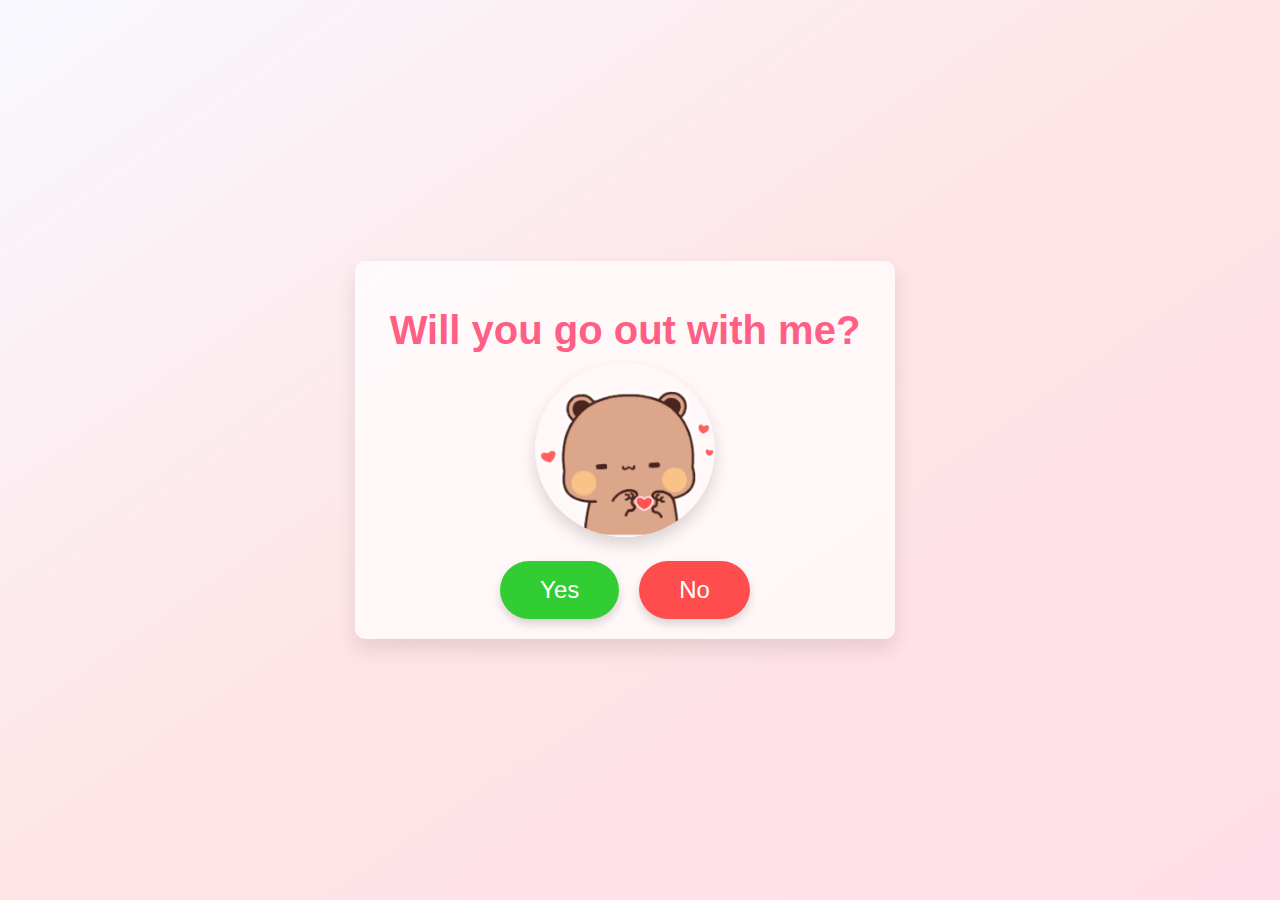
<file: index.html>
<!DOCTYPE html>
<html lang="en">
<head>
  <meta charset="UTF-8">
  <meta name="viewport" content="width=device-width, initial-scale=1.0">
  <title>Will you go out with me?</title>
  <link rel="stylesheet" href="static\css\styles.css">
</head>
<body>

  <div class="container" id="questionSection">
    <h1>Will you go out with me?</h1>

    <div class="bear-container">
      <img src="static\images\bear.gif" alt="Cute Bear" class="cute-bear" id="bearGif">
    </div>

    <div class="buttons">
      <button class="btn yes-btn" id="yesBtn">Yes</button>
      <button class="btn no-btn" id="noBtn">No</button>
    </div>

    <div id="response" class="hidden">
      <p>Yayyy! Let's Fix a Date!</p>
      <button id="fixDateBtn">Fix a Date</button>
    </div>

    <div id="dateChoices" class="hidden">
      <h2>Choose your perfect date:</h2>
      <div class="choice-container">
        <div class="choice-item" id="dinner"><p>Dinner 🍽</p></div>
        <div class="choice-item" id="movie"><p>Movie 🎥</p></div>
        <div class="choice-item" id="walk"><p>Walk 🌳</p></div>
      </div>
    </div>
  </div>

  <!-- Congrats Message -->
  <div id="congratsMessage" class="hidden congrats-container">
    <div class="bear-container">
      <img src="static\images\hearts.gif" alt="Celebration" class="cute-bear">
    </div>
    <h2>🎉 Yay! We're going on a date! 🎉</h2>
    <p>Thanks for choosing <span id="selectedDate">a perfect date</span> with me. 💕</p>

    <!-- Share Buttons -->
    <div id="shareSection">
      <button id="shareWhatsapp">Share on WhatsApp</button>
      <button id="copyLinkBtn">Copy Link to Share</button>
    </div>
  </div>

  <script src="static\js\script.js"></script>
</body>
</html>
</file>
